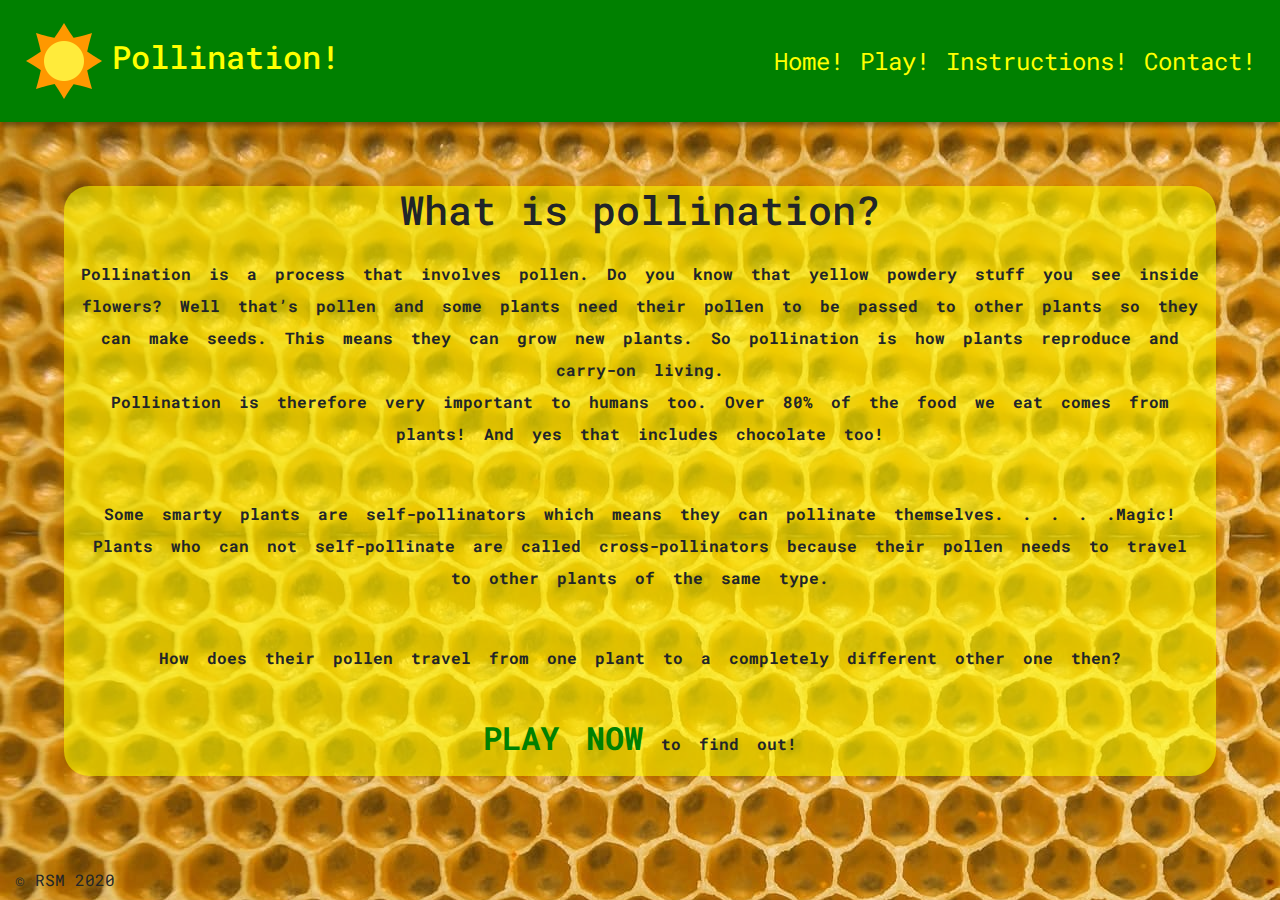
<file: index.html>
<!DOCTYPE html>
<!-- Boiler plate taken from Code Institute -->
<html lang="en">

<head>
    <meta charset="UTF-8" />
    <meta name="viewport" content="width=device-width, initial-scale=1.0" />
    <meta http-equiv="X-UA-Compatible" content="ie=edge" />
    <link rel="stylesheet"
        href="https://cdnjs.cloudflare.com/ajax/libs/twitter-bootstrap/4.5.2/css/bootstrap.min.css" />
    <link rel="stylesheet" href="https://cdnjs.cloudflare.com/ajax/libs/font-awesome/5.15.0/css/all.min.css" />
    <link rel="stylesheet" href="assets/css/style.css" type="text/css" />
    <title>Pollination!</title>
</head>

<body>

    <header>
        <!-- Navbar -->
        <nav class="navbar navbar-expand-lg navbar-light navbar-custom">

            <!-- Logo -->
            <a class="navbar-brand" href="index.html">
                <img id="logo" src="assets/images/SunLogo.png" alt="Sun Logo">Pollination!</a>

            <!-- Navbar button on smaller screens -->
            <button class="navbar-toggler" type="button" data-toggle="collapse" data-target="#navbarSupportedContent"
                aria-controls="navbarSupportedContent" aria-expanded="false" aria-label="Toggle navigation">
                <span class="menu-btn">menu</span>
            </button>

           <!-- Navigation list items -->
            <div class="menu collapse navbar-collapse" id="navbarSupportedContent">
                <ul class="navbar-nav ml-auto">
                    <li class="nav-item">
                        <a class="nav-link" href="index.html">Home!</a>
                    </li>
                    <li class="nav-item">
                        <a class="nav-link" href="play.html">Play!</a>
                    </li>
                    <li class="nav-item">
                        <a class="nav-link" href="instructions.html">Instructions!</a>
                    </li>
                    <li class="nav-item">
                        <a class="nav-link" href="contact.html">Contact!</a>
                    </li>
                </ul>
            </div>
        </nav>
    </header>
    <div id="pollination">
        <h1>What is pollination?</h1>
        <p> Pollination is a process that involves pollen. Do you know that         yellow powdery stuff you see inside flowers?
            Well that’s pollen and some plants need their pollen to be passed to other plants so they can make seeds.
            This means they can grow new plants. So pollination is how plants reproduce and carry-on living.
            <br>Pollination is therefore very important to humans too. Over 80% of the food we eat comes from plants!
            And yes that includes chocolate too!</p>
        <p> Some smarty plants are self-pollinators which means they can            pollinate themselves. . . . .Magic! Plants who
            can not self-pollinate are called cross-pollinators because their pollen needs to travel to other
            plants of the same type.</p>
        <div>
        <p> How does their pollen travel from one plant to a completely             different other one then?</p>
        </div>
        <div>
            <p><a id="playnow" href="play.html"> PLAY NOW</a> to find out!</p>
        </div>
    </div>

    <footer id="footer">
        <div class="container-fluid">
            <!-- Copyright -->
            <p class="copyright">© RSM 2020</p>
        </div>
    </footer>

    <script src="https://cdnjs.cloudflare.com/ajax/libs/jquery/3.5.1/jquery.min.js"></script>
    <script src="https://cdnjs.cloudflare.com/ajax/libs/twitter-bootstrap/4.5.3/js/bootstrap.min.js"></script>

</body>

</html>
</file>
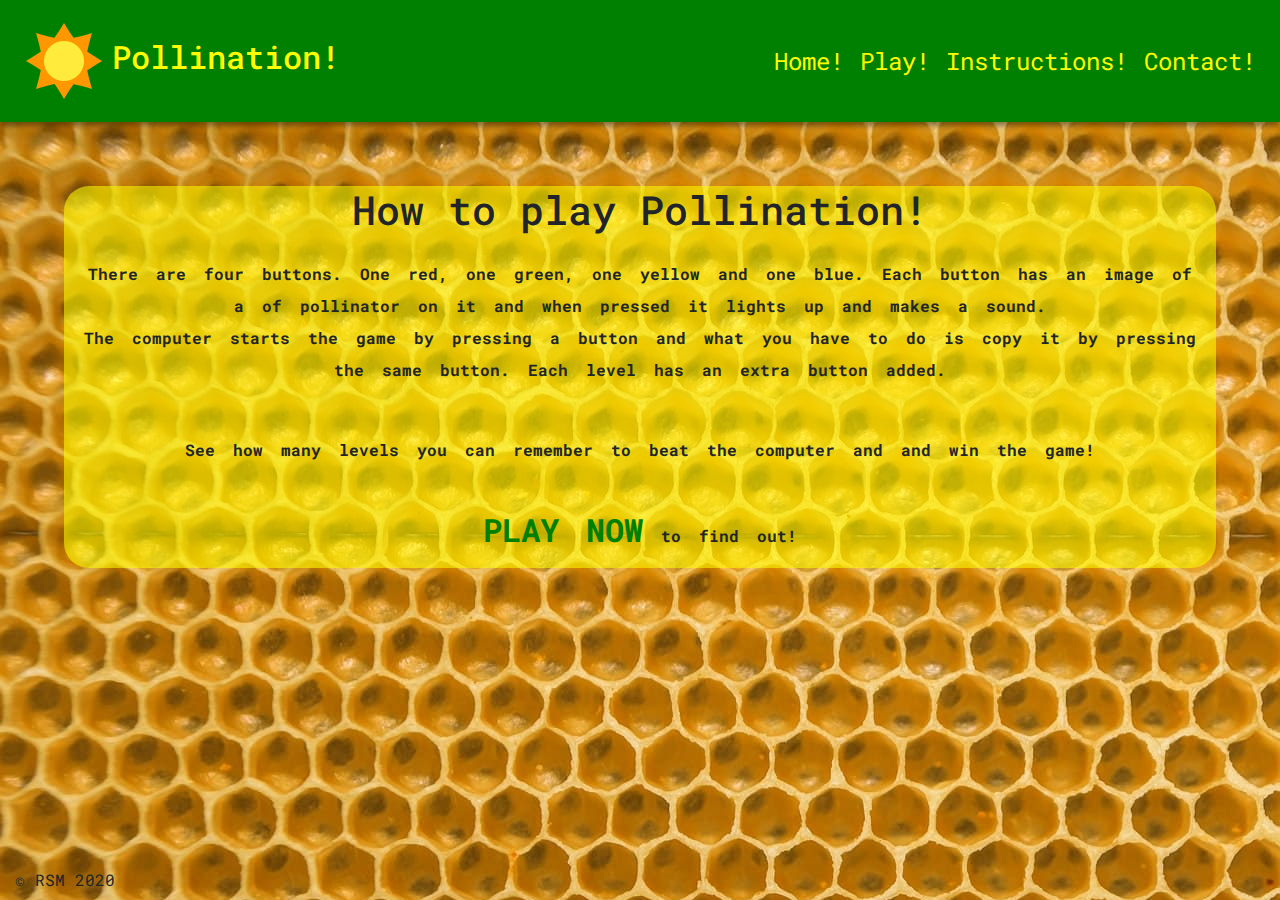
<file: instructions.html>
<!DOCTYPE html>
<!-- Boiler plate taken from Code Institute -->
<html lang="en">

<head>
    <meta charset="UTF-8" />
    <meta name="viewport" content="width=device-width, initial-scale=1.0" />
    <meta http-equiv="X-UA-Compatible" content="ie=edge" />
    <link rel="stylesheet"
        href="https://cdnjs.cloudflare.com/ajax/libs/twitter-bootstrap/4.5.2/css/bootstrap.min.css" />
    <link rel="stylesheet" href="https://cdnjs.cloudflare.com/ajax/libs/font-awesome/5.15.0/css/all.min.css" />
    <link rel="stylesheet" href="assets/css/style.css" type="text/css" />
    <title>Pollination!</title>
</head>

<body>

    <header>
            <!-- Navbar -->
        <nav class="navbar navbar-expand-lg navbar-light navbar-custom">

            <!-- Site logo and title name -->
            <a class="navbar-brand" href="index.html">
                <img id="logo" src="assets/images/SunLogo.png" alt="Sun Logo">Pollination!</a>

            <!-- Navbar button on smaller screens -->
            <button class="navbar-toggler" type="button" data-toggle="collapse"     data-target="#navbarSupportedContent"
                aria-controls="navbarSupportedContent" aria-expanded="false" aria-label="Toggle navigation">
                <span class="menu-btn">menu</span>
            </button>

            <!-- Navigation list items -->
            <div class="menu collapse navbar-collapse"                          id="navbarSupportedContent">
                <ul class="navbar-nav ml-auto">
                    <li class="nav-item">
                        <a class="nav-link" href="index.html">Home!</a>
                    </li>
                    <li class="nav-item">
                        <a class="nav-link" href="play.html">Play!</a>
                    </li>
                    <li class="nav-item">
                        <a class="nav-link" href="instructions.html">Instructions!</a>
                    </li>
                    <li class="nav-item">
                        <a class="nav-link" href="contact.html">Contact!</a>
                    </li>
                </ul>
            </div>
        </nav>
    </header>

    <div id="instructions">
        <h1>How to play Pollination!</h1>
        <p>
            There are four buttons. One red, one green, one yellow and one blue.  Each button has an image of a of pollinator on it and when pressed it lights up and makes a sound.<br>
            The computer starts the game by pressing a button and what you have to do is copy it by pressing the same button.  Each level has an extra button added.
        </p>
        <p>
            See how many levels you can remember to beat the computer and and win the game!
        </p>
        <div>
            <p><a id="playnow" href="play.html"> PLAY NOW</a> to find out!</p>
        </div>
    </div>
        
            <!-- Footer -->
    <footer id="footer">
        <div class="container-fluid">

            <!-- Copyright -->
            <p class="copyright">© RSM 2020</p>
        </div>
    </footer>

    <script src="https://cdnjs.cloudflare.com/ajax/libs/jquery/3.5.1/jquery.min.js"></script>
    <script src="https://cdnjs.cloudflare.com/ajax/libs/twitter-bootstrap/4.5.3/js/bootstrap.min.js"></script>
</body>

</html>
</file>
<file: assets/css/style.css>
/** Roboto Mono Font: Google Fonts:
https://fonts.google.com/specimen/Roboto+Mono?query=roboto+m&sidebar.open=true&selection.family=Roboto+Mono **/
@import url('https://fonts.googleapis.com/css2?family=Roboto+Mono&display=swap');

* {
    margin: 0;
    padding: 0;
    border: 0;
    position: relative;
}



body {
    height: 100%;
    overflow: auto;
    font-family: "Roboto Mono", sans-serif;
    min-height: 100vh;
    background-image: url("../images/comb.jpg");
}

header {
    background-color: #008000;
}

.navbar-light .navbar-brand {
    color: #ffff00;
}

.navbar-custom {
    box-shadow: 0 5px 5px -1px rgba(0, 0, 0, 0.4);
    }

.navbar-brand {
    font-weight: 500;
    font-size: 2em;
    }

.navbar-light .navbar-nav .nav-link {
    color: #ffff00;
}

.nav-item {
    font-size: 1.5em;
}

footer {
    position: absolute;
    bottom: 0;
    width: 100%;
    height: 2.5rem;          
}

.copyright {
    margin-top: 0.5em;
}

#pollination, 
#instructions {
    background-color: #ffff0090;
    text-align: center;
    margin: 4em;
    border-radius: 25px;
}

#pollination p,
#instructions p  {
    line-height: 2em;
    word-spacing: 0.5em;
    padding: 1em;
    font-weight: 800;
}

#playnow {
    font-size: 2em;
    color: #008000;
}

form {
    margin: 6em 4em 4em 4em;
    background-color: #ffff0090;
    padding: 4em;
    border-radius: 25px;
}

#textarea {
    margin-top: 1.5em;
}

.sendbutton {
    text-align: center;
    margin-top: 1.5em;
}

#contact h1 {
    margin-bottom: 1em;
    text-align: center;
}

.green {
    background-color: #008000;
}

.red {
    background-color: #ff0000;
}

.yellow {
    background-color: #ffff00;
}

.blue {
    background-color: #0000ff;
}

.colours {
    cursor: pointer;
}

.colours:hover {
    box-shadow: inset 0 0 0 8px black;
}


.active {
    color: white;
}


/**--------------- MOBILE DISPLAY  ---------------**/

@media only screen and (max-width: 767px) {

    body {
        overflow-x: hidden;
    }

#pollination, 
#instructions {
    margin: 0.5em;
    border-radius: 25px;
}

#pollination p,
#instructions p  {
    line-height: 1em;
    word-spacing: 0;
    padding: 0;
    font-weight: 400;
}

.navbar {
    margin: 0;
}

footer{
    position: relative;
}

 #contact {
    margin: 1em;
    letter-spacing: 1.5px;
   padding: 1em;
  }

}
</file>
